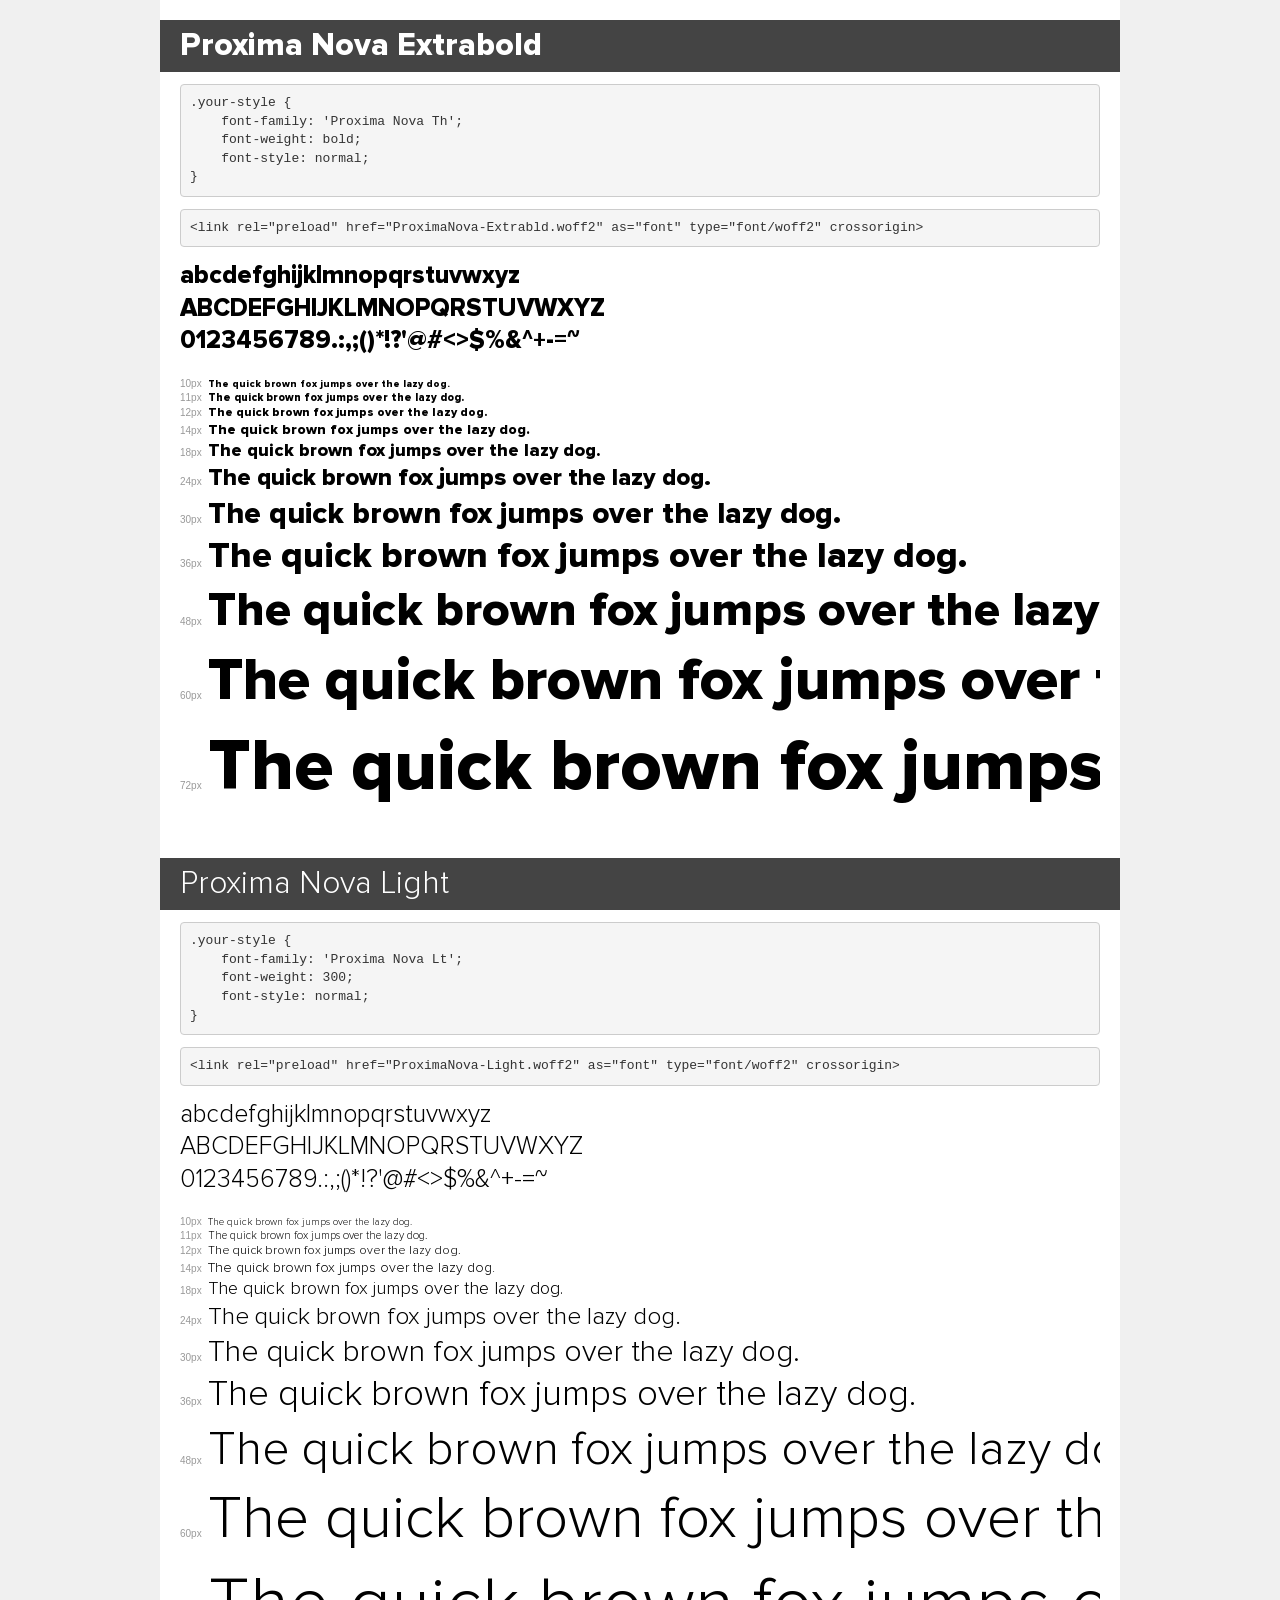
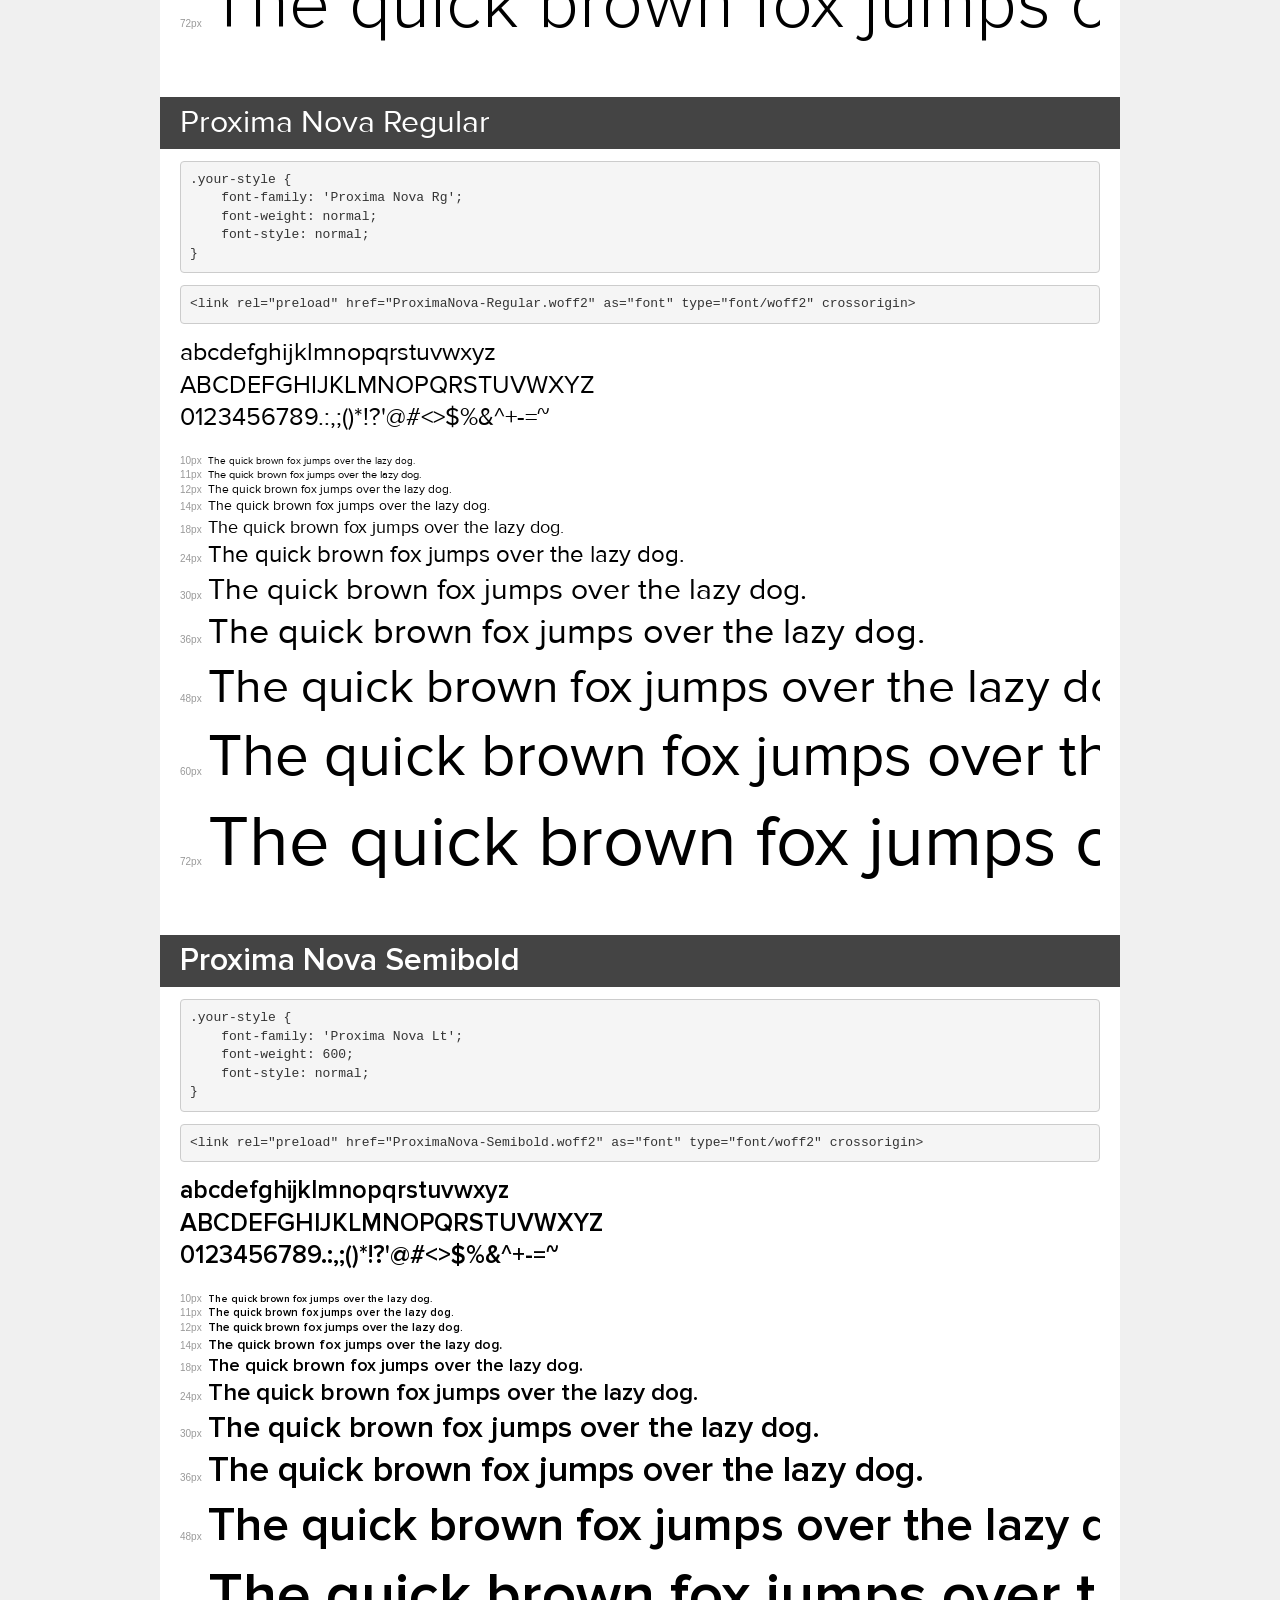
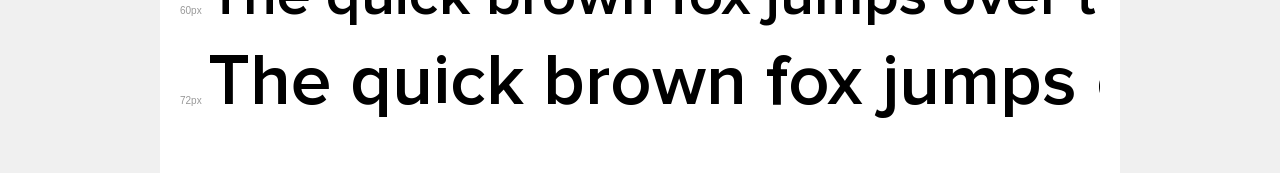
<file: assets/fonts/demo.html>
<!DOCTYPE html>
<html lang="en">
<head>
    <meta charset="utf-8">
    <meta http-equiv="X-UA-Compatible" content="IE=edge">
    <meta name="viewport" content="width=device-width, initial-scale=1">
    <meta name="robots" content="noindex, noarchive">
    <meta name="format-detection" content="telephone=no">
    <title>Transfonter demo</title>
    <link href="stylesheet.css" rel="stylesheet">
    <style>
        /*
        http://meyerweb.com/eric/tools/css/reset/
        v2.0 | 20110126
        License: none (public domain)
        */
        html, body, div, span, applet, object, iframe,
        h1, h2, h3, h4, h5, h6, p, blockquote, pre,
        a, abbr, acronym, address, big, cite, code,
        del, dfn, em, img, ins, kbd, q, s, samp,
        small, strike, strong, sub, sup, tt, var,
        b, u, i, center,
        dl, dt, dd, ol, ul, li,
        fieldset, form, label, legend,
        table, caption, tbody, tfoot, thead, tr, th, td,
        article, aside, canvas, details, embed,
        figure, figcaption, footer, header, hgroup,
        menu, nav, output, ruby, section, summary,
        time, mark, audio, video {
            margin: 0;
            padding: 0;
            border: 0;
            font-size: 100%;
            font: inherit;
            vertical-align: baseline;
        }
        /* HTML5 display-role reset for older browsers */
        article, aside, details, figcaption, figure,
        footer, header, hgroup, menu, nav, section {
            display: block;
        }
        body {
            line-height: 1;
        }
        ol, ul {
            list-style: none;
        }
        blockquote, q {
            quotes: none;
        }
        blockquote:before, blockquote:after,
        q:before, q:after {
            content: '';
            content: none;
        }
        table {
            border-collapse: collapse;
            border-spacing: 0;
        }
        /* demo styles */
        body {
            background: #f0f0f0;
            color: #000;
        }
        .page {
            background: #fff;
            width: 920px;
            margin: 0 auto;
            padding: 20px 20px 0 20px;
            overflow: hidden;
        }
        .font-container {
            overflow-x: auto;
            overflow-y: hidden;
            margin-bottom: 40px;
            line-height: 1.3;
            white-space: nowrap;
            padding-bottom: 5px;
        }
        h1 {
            position: relative;
            background: #444;
            font-size: 32px;
            color: #fff;
            padding: 10px 20px;
            margin: 0 -20px 12px -20px;
        }
        .letters {
            font-size: 25px;
            margin-bottom: 20px;
        }
        .s10:before {
            content: '10px';
        }
        .s11:before {
            content: '11px';
        }
        .s12:before {
            content: '12px';
        }
        .s14:before {
            content: '14px';
        }
        .s18:before {
            content: '18px';
        }
        .s24:before {
            content: '24px';
        }
        .s30:before {
            content: '30px';
        }
        .s36:before {
            content: '36px';
        }
        .s48:before {
            content: '48px';
        }
        .s60:before {
            content: '60px';
        }
        .s72:before {
            content: '72px';
        }
        .s10:before, .s11:before, .s12:before, .s14:before,
        .s18:before, .s24:before, .s30:before, .s36:before,
        .s48:before, .s60:before, .s72:before {
            font-family: Arial, sans-serif;
            font-size: 10px;
            font-weight: normal;
            font-style: normal;
            color: #999;
            padding-right: 6px;
        }
        pre {
            display: block;
            padding: 9px;
            margin: 0 0 12px;
            font-family: Monaco, Menlo, Consolas, "Courier New", monospace;
            font-size: 13px;
            line-height: 1.428571429;
            color: #333;
            font-weight: normal;
            font-style: normal;
            background-color: #f5f5f5;
            border: 1px solid #ccc;
            overflow-x: auto;
            border-radius: 4px;
        }
        /* responsive */
        @media (max-width: 959px) {
            .page {
                width: auto;
                margin: 0;
            }
        }
    </style>
</head>
<body>
<div class="page">
    <div class="demo">
        <h1 style="font-family: 'Proxima Nova Th'; font-weight: bold; font-style: normal;">Proxima Nova Extrabold</h1>
        <pre title="Usage">.your-style {
    font-family: 'Proxima Nova Th';
    font-weight: bold;
    font-style: normal;
}</pre>
        <pre title="Preload (optional)">
&lt;link rel=&quot;preload&quot; href=&quot;ProximaNova-Extrabld.woff2&quot; as=&quot;font&quot; type=&quot;font/woff2&quot; crossorigin&gt;</pre>
        <div class="font-container" style="font-family: 'Proxima Nova Th'; font-weight: bold; font-style: normal;">
            <p class="letters">
                abcdefghijklmnopqrstuvwxyz<br>
ABCDEFGHIJKLMNOPQRSTUVWXYZ<br>
                0123456789.:,;()*!?'@#&lt;&gt;$%&^+-=~
            </p>
            <p class="s10" style="font-size: 10px;">The quick brown fox jumps over the lazy dog.</p>
            <p class="s11" style="font-size: 11px;">The quick brown fox jumps over the lazy dog.</p>
            <p class="s12" style="font-size: 12px;">The quick brown fox jumps over the lazy dog.</p>
            <p class="s14" style="font-size: 14px;">The quick brown fox jumps over the lazy dog.</p>
            <p class="s18" style="font-size: 18px;">The quick brown fox jumps over the lazy dog.</p>
            <p class="s24" style="font-size: 24px;">The quick brown fox jumps over the lazy dog.</p>
            <p class="s30" style="font-size: 30px;">The quick brown fox jumps over the lazy dog.</p>
            <p class="s36" style="font-size: 36px;">The quick brown fox jumps over the lazy dog.</p>
            <p class="s48" style="font-size: 48px;">The quick brown fox jumps over the lazy dog.</p>
            <p class="s60" style="font-size: 60px;">The quick brown fox jumps over the lazy dog.</p>
            <p class="s72" style="font-size: 72px;">The quick brown fox jumps over the lazy dog.</p>
        </div>
    </div>

    <div class="demo">
        <h1 style="font-family: 'Proxima Nova Lt'; font-weight: 300; font-style: normal;">Proxima Nova Light</h1>
        <pre title="Usage">.your-style {
    font-family: 'Proxima Nova Lt';
    font-weight: 300;
    font-style: normal;
}</pre>
        <pre title="Preload (optional)">
&lt;link rel=&quot;preload&quot; href=&quot;ProximaNova-Light.woff2&quot; as=&quot;font&quot; type=&quot;font/woff2&quot; crossorigin&gt;</pre>
        <div class="font-container" style="font-family: 'Proxima Nova Lt'; font-weight: 300; font-style: normal;">
            <p class="letters">
                abcdefghijklmnopqrstuvwxyz<br>
ABCDEFGHIJKLMNOPQRSTUVWXYZ<br>
                0123456789.:,;()*!?'@#&lt;&gt;$%&^+-=~
            </p>
            <p class="s10" style="font-size: 10px;">The quick brown fox jumps over the lazy dog.</p>
            <p class="s11" style="font-size: 11px;">The quick brown fox jumps over the lazy dog.</p>
            <p class="s12" style="font-size: 12px;">The quick brown fox jumps over the lazy dog.</p>
            <p class="s14" style="font-size: 14px;">The quick brown fox jumps over the lazy dog.</p>
            <p class="s18" style="font-size: 18px;">The quick brown fox jumps over the lazy dog.</p>
            <p class="s24" style="font-size: 24px;">The quick brown fox jumps over the lazy dog.</p>
            <p class="s30" style="font-size: 30px;">The quick brown fox jumps over the lazy dog.</p>
            <p class="s36" style="font-size: 36px;">The quick brown fox jumps over the lazy dog.</p>
            <p class="s48" style="font-size: 48px;">The quick brown fox jumps over the lazy dog.</p>
            <p class="s60" style="font-size: 60px;">The quick brown fox jumps over the lazy dog.</p>
            <p class="s72" style="font-size: 72px;">The quick brown fox jumps over the lazy dog.</p>
        </div>
    </div>

    <div class="demo">
        <h1 style="font-family: 'Proxima Nova Rg'; font-weight: normal; font-style: normal;">Proxima Nova Regular</h1>
        <pre title="Usage">.your-style {
    font-family: 'Proxima Nova Rg';
    font-weight: normal;
    font-style: normal;
}</pre>
        <pre title="Preload (optional)">
&lt;link rel=&quot;preload&quot; href=&quot;ProximaNova-Regular.woff2&quot; as=&quot;font&quot; type=&quot;font/woff2&quot; crossorigin&gt;</pre>
        <div class="font-container" style="font-family: 'Proxima Nova Rg'; font-weight: normal; font-style: normal;">
            <p class="letters">
                abcdefghijklmnopqrstuvwxyz<br>
ABCDEFGHIJKLMNOPQRSTUVWXYZ<br>
                0123456789.:,;()*!?'@#&lt;&gt;$%&^+-=~
            </p>
            <p class="s10" style="font-size: 10px;">The quick brown fox jumps over the lazy dog.</p>
            <p class="s11" style="font-size: 11px;">The quick brown fox jumps over the lazy dog.</p>
            <p class="s12" style="font-size: 12px;">The quick brown fox jumps over the lazy dog.</p>
            <p class="s14" style="font-size: 14px;">The quick brown fox jumps over the lazy dog.</p>
            <p class="s18" style="font-size: 18px;">The quick brown fox jumps over the lazy dog.</p>
            <p class="s24" style="font-size: 24px;">The quick brown fox jumps over the lazy dog.</p>
            <p class="s30" style="font-size: 30px;">The quick brown fox jumps over the lazy dog.</p>
            <p class="s36" style="font-size: 36px;">The quick brown fox jumps over the lazy dog.</p>
            <p class="s48" style="font-size: 48px;">The quick brown fox jumps over the lazy dog.</p>
            <p class="s60" style="font-size: 60px;">The quick brown fox jumps over the lazy dog.</p>
            <p class="s72" style="font-size: 72px;">The quick brown fox jumps over the lazy dog.</p>
        </div>
    </div>

    <div class="demo">
        <h1 style="font-family: 'Proxima Nova Lt'; font-weight: 600; font-style: normal;">Proxima Nova Semibold</h1>
        <pre title="Usage">.your-style {
    font-family: 'Proxima Nova Lt';
    font-weight: 600;
    font-style: normal;
}</pre>
        <pre title="Preload (optional)">
&lt;link rel=&quot;preload&quot; href=&quot;ProximaNova-Semibold.woff2&quot; as=&quot;font&quot; type=&quot;font/woff2&quot; crossorigin&gt;</pre>
        <div class="font-container" style="font-family: 'Proxima Nova Lt'; font-weight: 600; font-style: normal;">
            <p class="letters">
                abcdefghijklmnopqrstuvwxyz<br>
ABCDEFGHIJKLMNOPQRSTUVWXYZ<br>
                0123456789.:,;()*!?'@#&lt;&gt;$%&^+-=~
            </p>
            <p class="s10" style="font-size: 10px;">The quick brown fox jumps over the lazy dog.</p>
            <p class="s11" style="font-size: 11px;">The quick brown fox jumps over the lazy dog.</p>
            <p class="s12" style="font-size: 12px;">The quick brown fox jumps over the lazy dog.</p>
            <p class="s14" style="font-size: 14px;">The quick brown fox jumps over the lazy dog.</p>
            <p class="s18" style="font-size: 18px;">The quick brown fox jumps over the lazy dog.</p>
            <p class="s24" style="font-size: 24px;">The quick brown fox jumps over the lazy dog.</p>
            <p class="s30" style="font-size: 30px;">The quick brown fox jumps over the lazy dog.</p>
            <p class="s36" style="font-size: 36px;">The quick brown fox jumps over the lazy dog.</p>
            <p class="s48" style="font-size: 48px;">The quick brown fox jumps over the lazy dog.</p>
            <p class="s60" style="font-size: 60px;">The quick brown fox jumps over the lazy dog.</p>
            <p class="s72" style="font-size: 72px;">The quick brown fox jumps over the lazy dog.</p>
        </div>
    </div>

</div>
</body>
</html>
</file>
<file: assets/fonts/stylesheet.css>
@font-face {
    font-family: 'Proxima Nova Th';
    src: url('ProximaNova-Extrabld.woff2') format('woff2'),
        url('ProximaNova-Extrabld.woff') format('woff');
    font-weight: bold;
    font-style: normal;
    font-display: swap;
}

@font-face {
    font-family: 'Proxima Nova Lt';
    src: url('ProximaNova-Light.woff2') format('woff2'),
        url('ProximaNova-Light.woff') format('woff');
    font-weight: 300;
    font-style: normal;
    font-display: swap;
}

@font-face {
    font-family: 'Proxima Nova Rg';
    src: url('ProximaNova-Regular.woff2') format('woff2'),
        url('ProximaNova-Regular.woff') format('woff');
    font-weight: normal;
    font-style: normal;
    font-display: swap;
}

@font-face {
    font-family: 'Proxima Nova Lt';
    src: url('ProximaNova-Semibold.woff2') format('woff2'),
        url('ProximaNova-Semibold.woff') format('woff');
    font-weight: 600;
    font-style: normal;
    font-display: swap;
}
</file>
